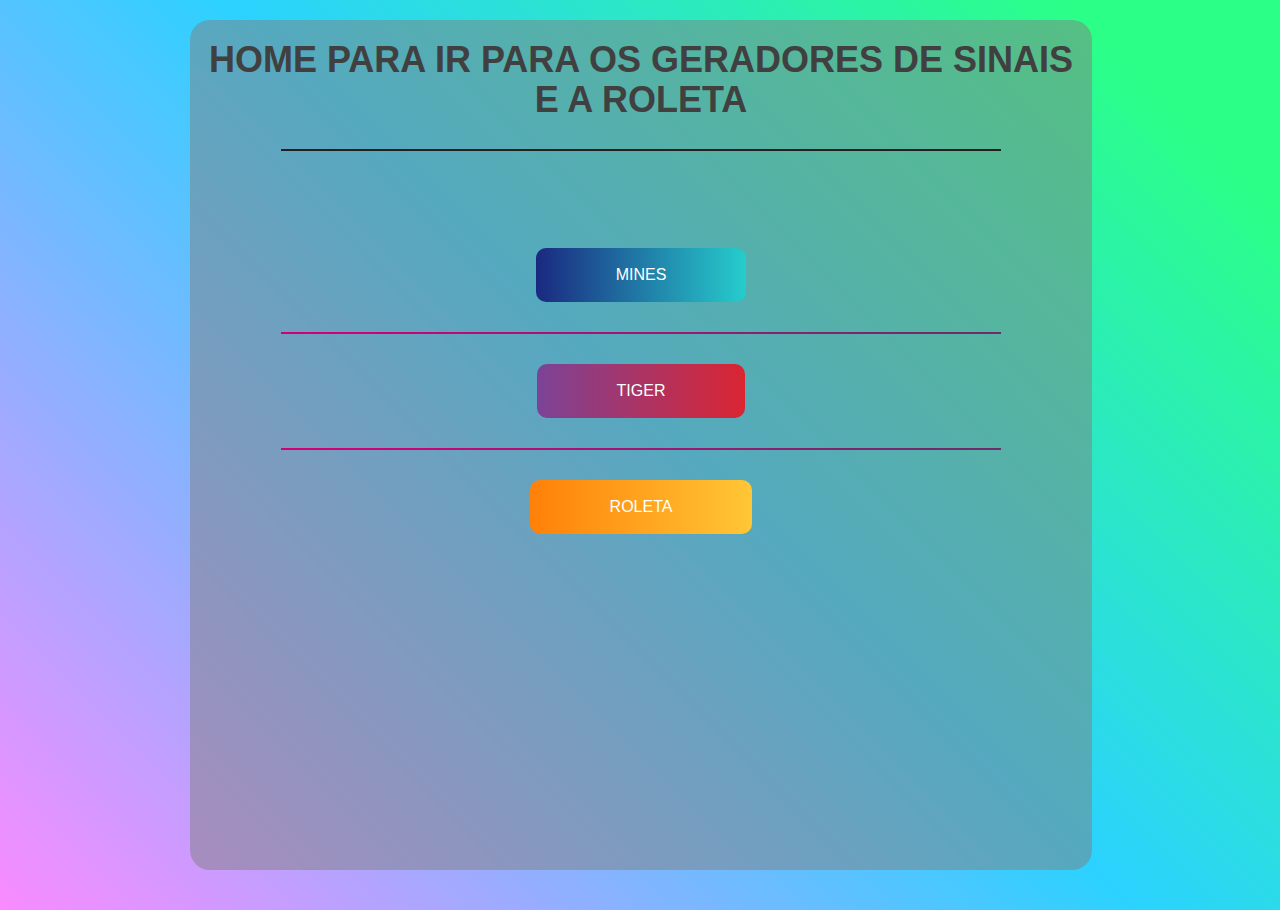
<file: index.html>
<!DOCTYPE html>
<html lang="pt-br">
<head>
    <meta charset="UTF-8">
    <meta name="viewport" content="width=device-width, initial-scale=1.0">
    <title>Lobby para os Jogos</title>
    <link rel="stylesheet" href="./style.css">
</head>
<body>
    <div class="main">
        <section class="section">
            <div class="title-block">
                <h1 class="title">Home para ir para os geradores de sinais e a roleta</h1>
                <div class="separator"></div>
                <div class="container-buttons">
                    <button class="mines btn-default" onclick="document.location.href = './jogos/minesv2/index.html'">Mines</button>
                    <div class="separator2"></div>
                    <button class="tiger btn-default" onclick="document.location.href = './jogos/tigerv2/index.html'">Tiger</button>
                    <div class="separator2"></div>
                    <button class="roleta btn-default" onclick="document.location.href = './jogos/roletav5/index.html'">Roleta</button>
                </div>
            </div>
        </section>
    </div>
</body>
</html>
</file>
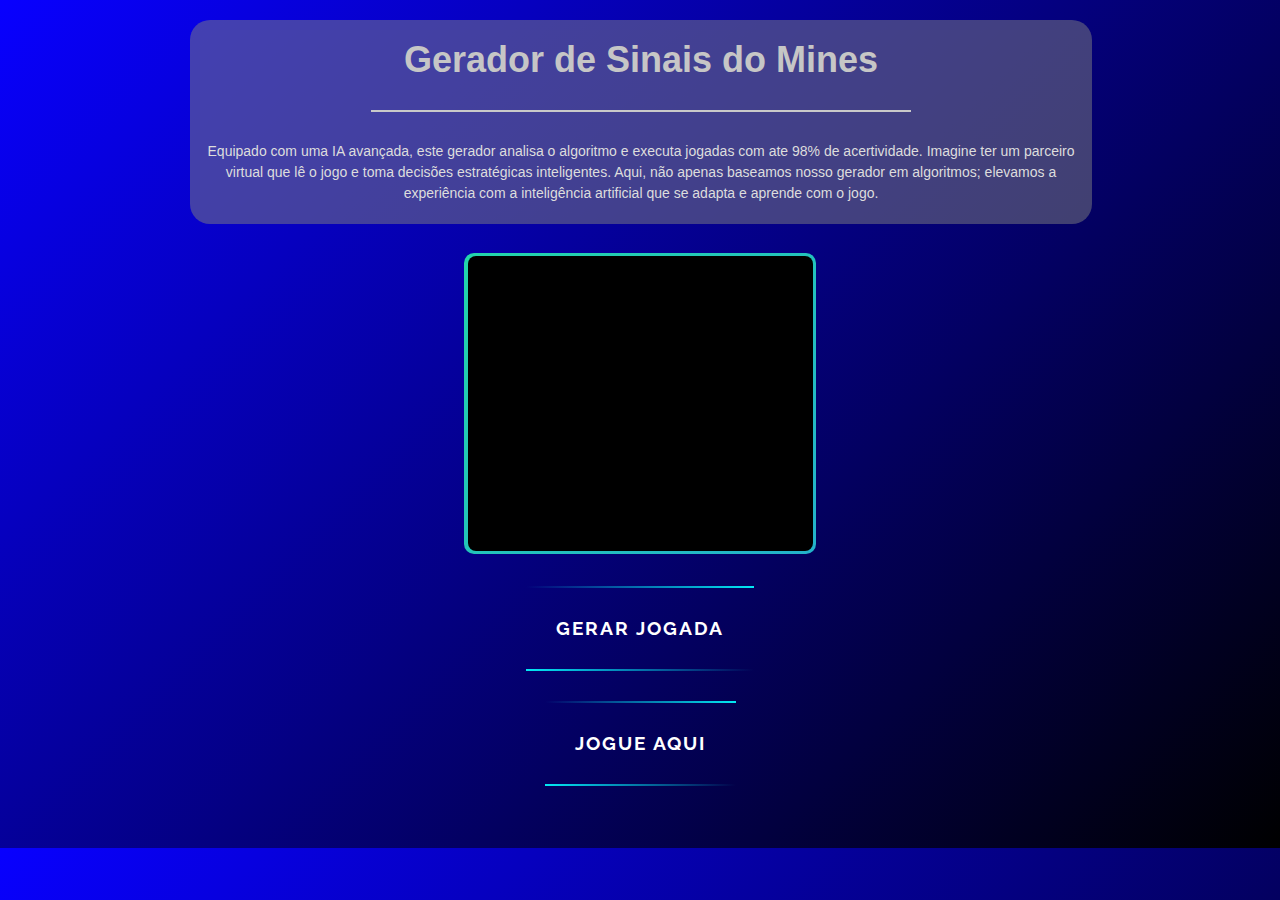
<file: jogos/minesv2/index.html>
<!DOCTYPE html>
<html lang="pt-br">
  <head>
    <meta charset="UTF-8" />
    <meta http-equiv="X-UA-Compatible" content="IE=edge">
    <meta name="viewport" content="width=device-width, initial-scale=1.0" />
    <meta name="description" content="Robô gerador de sinais gratuitos do Mines."/>
    <title>Gerador de Sinais do Mines</title>
    <link rel="stylesheet" href="styles.css">
    <link rel="canonical" href="https://sinalvip.online/mines">
    <link rel="shortlink" href="https://sinalvip.online/mines">
  </head>
  <body>
    <div class="main">
      <section class="section">
        <div class="title-block">
          <h1 class="title">Gerador de Sinais do Mines</h1>
          <div class="separator"></div>
          <p class="description">
            Equipado com uma IA avançada, este gerador analisa o algoritmo
            e executa jogadas com ate 98% de acertividade. Imagine ter um
            parceiro virtual que lê o jogo e toma decisões estratégicas
            inteligentes. Aqui, não apenas baseamos nosso gerador em algoritmos;
            elevamos a experiência com a inteligência artificial que se
            adapta e aprende com o jogo.
          </p>
        </div>
      </section>
      <div class="container">
        <div class="game-wrapper">
          <div class="loading-board">
            <div class="lb">
              <div class="board" style="opacity: 1"></div>
            </div>
          </div>
          <div class="overlay" style="display: none">
            <div class="status-container" style="opacity: 0">
              <div class="status" style="display: none"></div>
            </div>
          </div>
        </div>
        <a class="generate-hint" onclick="generateHint()">
          <span></span>
          <span></span>
          <span></span>
          <span></span>
          GERAR JOGADA
        </a>
        <a href="https://donosdabola.net/player-from-agent/agent/39zlc" target="_blank" rel="noopener" class="cadastro">
          <span></span>
          <span></span>
          <span></span>
          <span></span>
          JOGUE AQUI
        </a>
      </div>
      <script src="./script.js"></script>
    </div>
  </body>
</html>
</file>
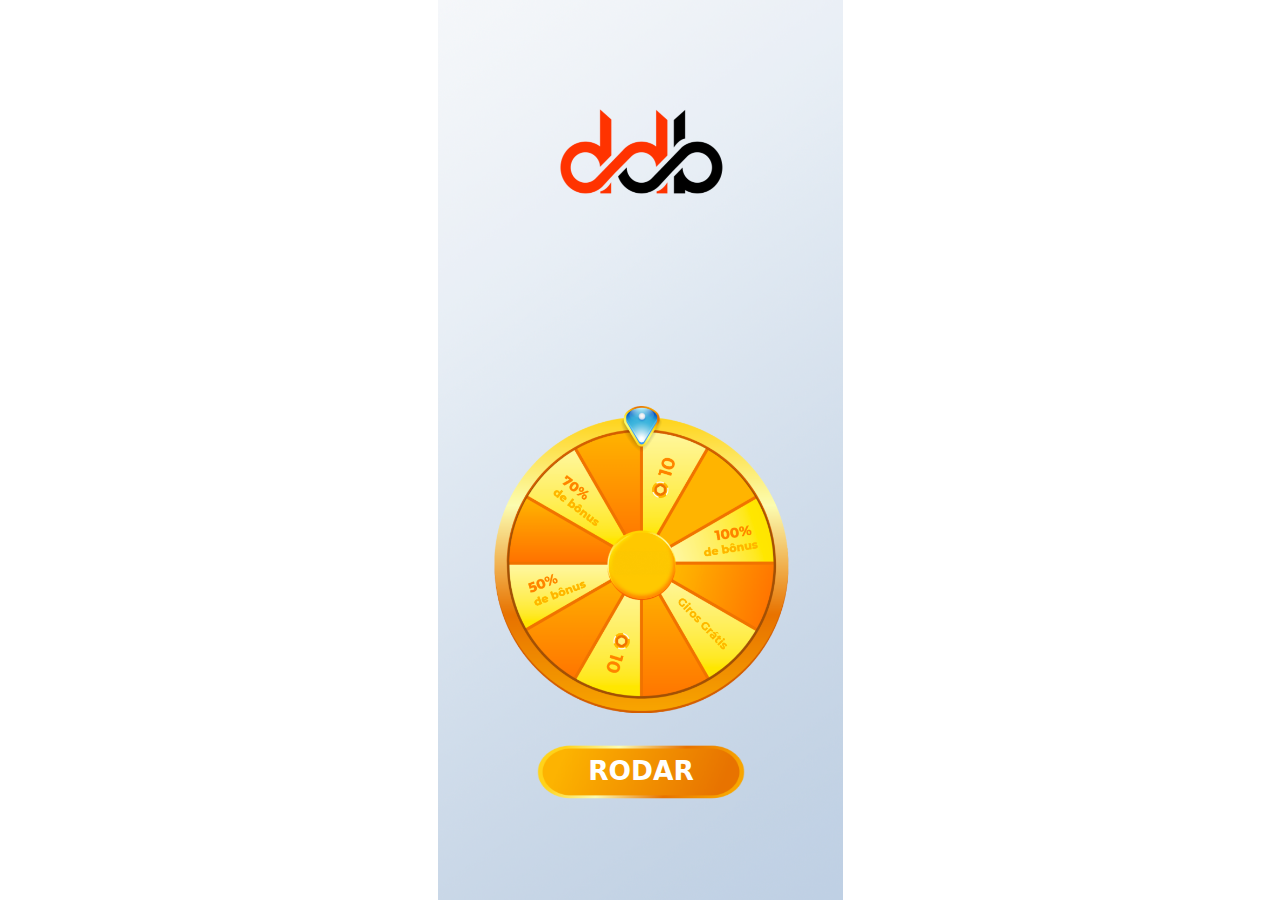
<file: jogos/roletav5/index.html>
<!DOCTYPE html>
<html lang="pt-br">
  <head>
    <meta http-equiv="Content-Type" content="text/html; charset=UTF-8" />
    <meta name="viewport" content="width=device-width, initial-scale=1.0" />
    <title>Roleta do Bônus - Index</title>
    <style>
      html,
      body {
        height: 100%;
        width: 100%;
        overflow: hidden;
      }

      body {
        margin: 0;
        padding: 0;
      }

      .container {
        width: 100%;
      }

      @media screen and (min-width: 600px) {
        .container {
          width: 405px;
          height: 720px;
          margin: 0 auto;
        }
      }

      .game-frame {
        display: block;
        width: 100%;
        height: 100vh;
        margin: 0 auto;
      }
    </style>
  </head>
  <body>
    <div class="container">
      <iframe
        class="game-frame"
        src="./jogo/home.html"
        frameborder="0"
      ></iframe>
    </div>
  </body>
</html>
</file>
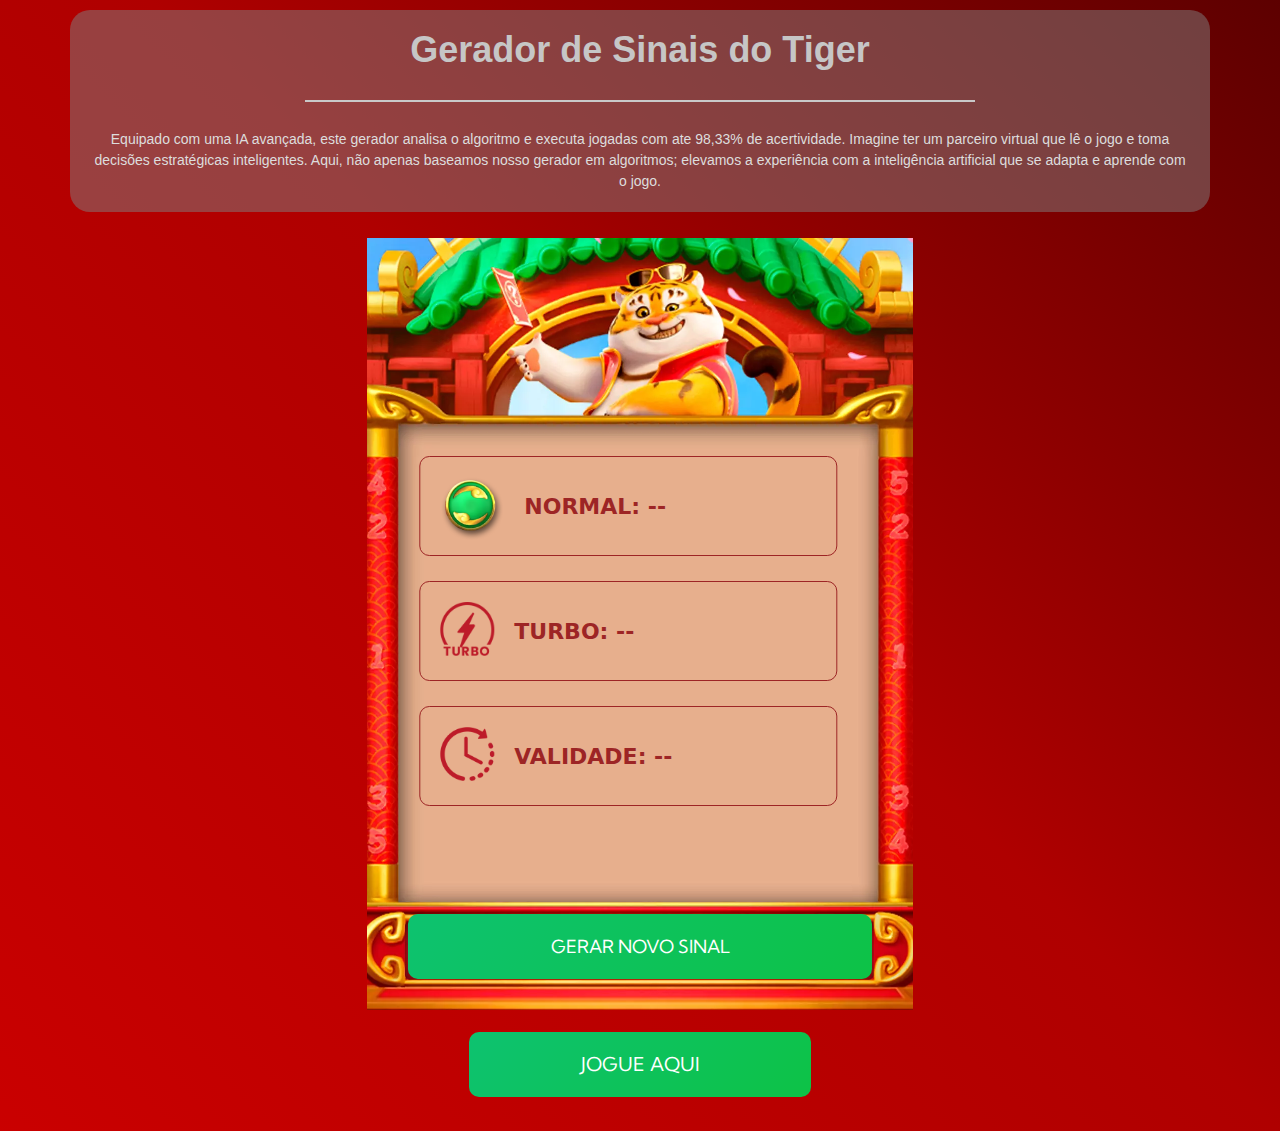
<file: jogos/tigerv2/index.html>
<!DOCTYPE html>
<html lang="pt-br">
  <head>
    <meta charset="UTF-8" />
    <meta name="viewport" content="width=device-width, initial-scale=1.0" />
    <meta http-equiv="X-UA-Compatible" content="IE=edge" />
    <meta name="description" content="Robô gerador de sinais gratuitas do Tiger.">
    <title>Gerador de Sinais do Tiger</title>
    <link rel="stylesheet" href="./css/style.css" />
    <link href="./css/bootstrap.min.css" rel="stylesheet" crossorigin="anonymous" />
    <link rel="canonical" href="https://sinalvip.online/tiger">
    <link rel="shortlink" href="https://sinalvip.online/tiger">
  </head>
  <body id="bootstrap-override">
    <div class="container">
      <div class="row">
        <section class="section">
          <div class="title-block">
            <h1 class="title">Gerador de Sinais do Tiger</h1>
            <div class="separator"></div>
            <p class="description">
              Equipado com uma IA avançada, este gerador analisa o algoritmo e executa jogadas
              com ate 98,33% de acertividade. Imagine ter um parceiro virtual que lê o jogo 
              e toma decisões estratégicas inteligentes. Aqui, não apenas baseamos nosso gerador 
              em algoritmos; elevamos a experiência com a inteligência artificial que se adapta 
              e aprende com o jogo.
            </p>
          </div>
        </section>
        <div class="col-lg-6 offset-lg-3">
          <div class="generator my-3">
            <img src="./images/background1.webp" alt width="100%" height="100%" />
            <ul>
              <li>
                <img src="./images/iconEntry1.webp" alt />
                <h3>NORMAL: <span id="entry">--</span></h3>
              </li>
              <li>
                <img src="./images/iconTurbo1.webp" alt />
                <h3>TURBO: <span id="turbo">--</span></h3>
              </li>
              <li>
                <img src="./images/iconExpiration1.webp" alt />
                <h3>VALIDADE: <span id="expiration">--</span></h3>
              </li>
            </ul>
            <button type="button" class="btn-generate" id="generatorButton">
              GERAR NOVO SINAL
            </button>
          </div>
        </div>
        <div class="botao-aff">
          <a href="https://donosdabola.net/player-from-agent/agent/39zlc" target="_blank" rel="noopener" class="cadastro">
            <span>JOGUE AQUI</span>
          </a>
        </div>
      </div>
    </div>
    <script src="./js/popper.min.js" crossorigin="anonymous"></script>
    <script src="./js/bootstrap.min.js" crossorigin="anonymous"></script>
    <script src="./js/dayjs.min.js" defer></script>
    <script src="./js/app.js"></script>
  </body>
</html>
</file>
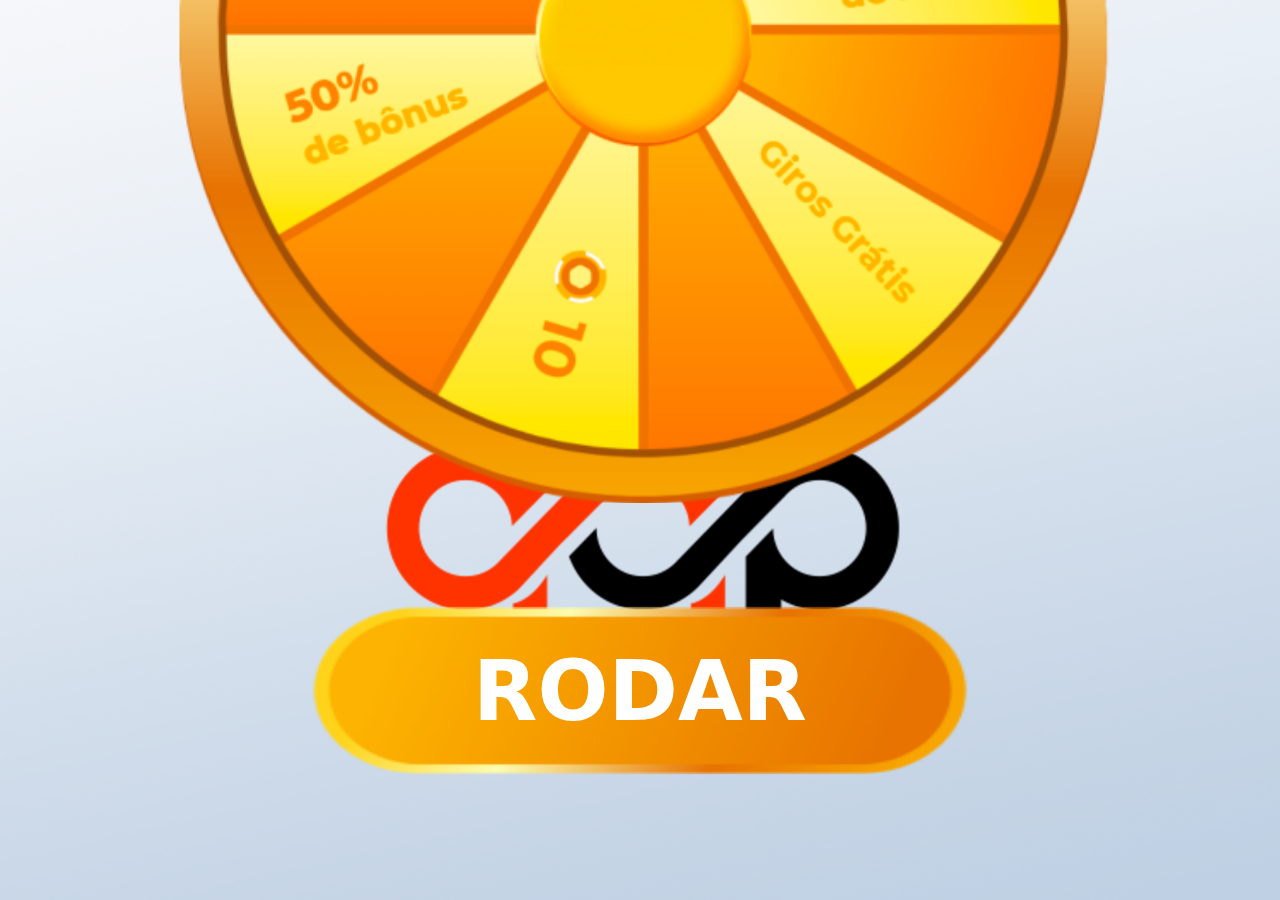
<file: jogos/roletav5/jogo/home.html>
<!DOCTYPE html>
<html lang="pt-br">
  <head>
    <meta http-equiv="Content-Type" content="text/html; charset=UTF-8" />
    <meta
      name="viewport"
      content="width=device-width, initial-scale=1.0"
    />
    <title>Roleta do Bônus - Home</title>
    <link rel="stylesheet" href="./styles/home.css" />
  </head>
  <body>
    <div class="container">
      <div id="app" data-d-app>
        <div class="game-wrapper-module" data-d-ddb65>
          <div class="game-title" data-d-ddb65>
            <img src="./images/logo.png" alt data-d-ddb65 />
          </div>
          <div class="game-prize-module" data-d-ddb65>
            <div class="game-prize" data-d-ddb65>
              <img
                id="wheel"
                src="./images/roleta.png"
                alt
                data-d-ddb65
                style="transform: rotate(0deg)"
              />
            </div>
            <button id="spinButton" type="button" data-d-ddb65>RODAR</button>
          </div>
        </div>

        <div class="ddb-overlay" data-d-ddb65 id="ddb-overlay" style="display: none;">
          <div class="pop-module" data-d-ddb65>
            <h1 data-d-ddb65>PARABÉNS</h1>
            <div class="content" data-d-ddb65>Você recebeu 100% de bônus</div>
          </div>
        </div>
      </div>
      <script src="./js/script.js"></script>
    </div>
  </body>
</html>
</file>
<file: style.css>
* {
    margin: 0;
    padding: 0;
}

body {
    line-height: 1.5;
    font-family: Helvetica;
    font-weight: 400;
    text-transform: none;
    background-color: #FA8BFF;
    background-image: linear-gradient(45deg, #FA8BFF 0%, #2BD2FF 52%, #2BFF88 90%);
    height: 100vh;
}

.main {
    padding: 10px 15px 30px;
    max-width: 900px;
    margin: 10px auto 0 auto;
}

.section {
    padding: 20px 1px;
    margin: 0;
    border-radius: 20px;
    border-style: none;
    position: relative;
    display: flex;
    flex-wrap: nowrap;
    width: 100%;
    height: 90vh;
    z-index: 2;
    background: rgba(128, 128, 128, 0.5);
}

.title-block {
    text-align: center;
    z-index: 1;
    width: 100%;
    position: relative;
}

.title {
    color: #404040;
    margin: 0 10px 30px 10px;
    font-weight: 900;
    font-size: 36px;
    line-height: 1.1em;
    text-transform: uppercase;
    font-family: Helvetica, sans-serif;
    padding: 0;
    border: 0;
}

.separator {
    border-top-style: solid;
    border-top-width: 2px;
    border-color: #202020;
    width: 80%;
    margin-bottom: 40px;
    font-size: 0;
    display: inline-block;
}

.separator2 {
    background-image: linear-gradient( 109.6deg,  rgba(209,0,116,1) 11.2%, rgba(110,44,107,1) 91.1% );
    width: 80%;
    margin: 30px auto;
    height: 2px;
    display: block;
}

.btn-default:nth-child(1) {
    margin-top: 50px;
}

.btn-default {
    padding: 18px 80px;
    border: none;
    border-radius: 10px;
    margin: 10px auto;
    text-transform: uppercase;
    transform: .5s;
    background-size: 200% auto;
    display: block;
    font-size: 100%;
    cursor: pointer;
}

.mines {
    background-image: linear-gradient(to right, #1A2980 0%, #26D0CE  51%, #1A2980  100%);
    color: #fff;
}

.tiger {
    background-image: linear-gradient(to right, #7b4397 0%, #dc2430 51%, #7b4397 100%);
    color: #fff;
}

.roleta {
    background-image: linear-gradient(to right, #ff8008 0%, #ffc837 51%, #ff8008 100%);
    color: #fff;
}
</file>
<file: jogos/minesv2/styles.css>
@import url('https://fonts.googleapis.com/css2?family=Raleway:wght@400;700&display=swap');

* {
    margin: 0;
    padding: 0;
}

body {
    line-height: 1.8;
    font-family: Helvetica;
    font-weight: 400;
    text-transform: none;
    background: linear-gradient(-45deg, #000, #0800ff);
}

.main {
    padding: 10px 15px 30px;
    max-width: 900px;
    margin: 10px auto 0 auto;
}

.section {
    padding: 20px 1px;
    margin: 0;
    border-radius: 20px;
    border-style: none;
    position: relative;
    display: flex;
    flex-wrap: nowrap;
    width: 100%;
    z-index: 2;
    background: rgba(128, 128, 128, 0.5);
}

.title-block {
    text-align: center;
    z-index: 1;
    width: 100%;
    position: relative;
}

.title {
    color: #c6c6c6;
    margin: 0 10px 30px 10px;
    font-weight: 900;
    font-size: 36px;
    line-height: 1.1em;
    text-transform: none;
    font-family: Helvetica, sans-serif;
    padding: 0;
    border: 0;
}

.separator {
    border-top-style: solid;
    border-top-width: 2px;
    border-color: #c9c9c9;
    width: 60%;
    margin-bottom: 20px;
    font-size: 0;
    display: inline-block;
}

.description {
    color: #ddd;
    margin-top: 0;
    margin-bottom: 0;
    margin-left: 5px;
    margin-right: 5px;
    font-family: Helvetica, sans-serif;
    font-weight: 400;
    font-size: 14px;
    line-height: 1.5em;
    margin: 0 10px;
}

.container {
    display: flex;
    flex-direction: column;
    align-items: center;
    padding: 2rem;
}

.game-wrapper {
    position: relative;
    margin-bottom: 5px;
}

.loading-board {
    border-radius: 15px;
}

.loading-board::before {
    content: "";
    position: absolute;
    border-radius: 10px;
    top: -1%;
    left: -1%;
    width: 102%;
    height: 102%;
    z-index: -1;
    background-image: linear-gradient(-45deg, #ee7752, #e73c7e, #23a6d5, #23d5ab);
    background-size: 400% 400%;
    animation: gradientborders 5s ease infinite;
}

.lb {
    border-radius: 8px;
    z-index: 1;
    background-color: #000;
}

.board {
    display: grid;
    grid-template-columns: repeat(5, 1fr);
    grid-gap: 5px;
    margin-bottom: 0;
    z-index: 2;
    background-color: #000;
    border-radius: 8px;
    padding: 5px;
}

.board div {
    width: 63px;
    height: 53px;
}

.board img {
    width: 100%;
    height: 100%;
    object-fit: contain;
}

.overlay {
    display: none;
    top: 0;
    left: 0;
    right: 0;
    bottom: 0;
    background-color: rgba(0, 0, 0, 0.6);
}

.status-container {
    display: flex;
    justify-content: center;
    align-items: center;
    width: 100%;
    height: 100%;
    opacity: 0;
    transition: opacity 0.3s;
}

.status {
    display: none;
    color: white;
    font-size: 1.5rem;
}

.generate-hint,
.cadastro {
    display: inline-block;
    position: relative;
    font-size: 1.2rem;
    font-family: "Raleway", sans-serif;
    font-weight: bold;
    padding: 25px 30px;
    color: #fff;
    transition: 0.5s;
    text-decoration: none;
    letter-spacing: 2px;
    overflow: hidden;
    cursor: pointer;
}

.generate-hint {
    margin: 30px 0;
}

.cadastro {
    margin: 0;
}

.generate-hint:hover,
.cadastro:hover {
    background: #03e9f4;
    color: #f1f1f1;
    box-shadow: 0 0 5px #03e9f4,
                0 0 25px #03e9f4,
                0 0 50px #03e9f4,
                0 0 50px #03e9f4;
}

.generate-hint span,
.cadastro span {
    position: absolute;
    display: block;
}

.generate-hint span:nth-child(1),
.cadastro span:nth-child(1) {
    top: 0;
    left: 0;
    width: 100%;
    height: 2px;
    background: linear-gradient(90deg, transparent, #03e9f4);
    animation: animate1 1s linear infinite;
}

.generate-hint span:nth-child(2),
.cadastro span:nth-child(2) {
    top: -100%;
    right: 0;
    width: 2px;
    height: 100%;
    background: linear-gradient(180deg,transparent,#03e9f4);
    animation: animate2 1s linear infinite;
    animation-delay: 0.25s;
}

.generate-hint span:nth-child(3),
.cadastro span:nth-child(3) {
    bottom: 0;
    right: 0;
    width: 100%;
    height: 2px;
    background: linear-gradient(270deg,transparent,#03e9f4);
    animation: animate3 1s linear infinite;
    animation-delay: 0.50s;
}

.generate-hint span:nth-child(4),
.cadastro span:nth-child(4) {
    bottom: -100%;
    left: 0;
    width: 2px;
    height: 100%;
    background: linear-gradient(360deg,transparent,#03e9f4);
    animation: animate4 1s linear infinite;
    animation-delay: 0.75s;
}

@keyframes gradientborders {
    0%{background-position: 0% 50%;}
    50%{background-position: 100% 50%;}
    100%{background-position: 0% 50%;}
}

@keyframes animate1 {
    0% {
        left: -100%;
    }
    50%, 100% {
        left: 100%;
    }
}

@keyframes animate2 {
    0%{
        top: -100%;
    }
    50%,100%{
        top: 100%;
    }
}

@keyframes animate3 {
    0%{
        right: -100%;
    }
    50%,100%{
        right: 100%;
    }
}

@keyframes animate4 {
    0%{
        bottom: -100%;
    }
    50%,100%{
        bottom: 100%;
    }
}
</file>
<file: jogos/roletav5/jogo/styles/home.css>
:root {
    --ddb-font-sans-serif: system-ui, -apple-system, "Segoe UI", Roboto, "Helvetica Neue", "Noto Sans", "Liberation Sans", Arial, sans-serif, "Apple Color Emoji", "Segoe UI Symbol", "Noto Color Emoji";
    --ddb-font-family: var(--ddb-font-sans-serif);
    --ddb-font-size: 1rem;
    --ddb-font-weight: 400;
    --ddb-line-height: 1.5;
    --ddb-body-color: #212529;
    --ddb-body-bg: #fff;
}

*,
::after,
::before {
    box-sizing: border-box;
}

@media (prefers-reduced-motion: no-preference) {
    :root {
        scroll-behavior: smooth;
    }
}

body {
    margin: 0;
    font-family: var(--ddb-font-family);
    font-size: var(--ddb-font-size);
    font-weight: var(--ddb-font-weight);
    line-height: var(--ddb-line-height);
    color: var(--ddb-body-color);
    text-align: unset;
    background-color: var(--ddb-body-bg);
    -webkit-text-size-adjust: 100%;
    -webkit-tap-highlight-color: transparent;
}

h1,
h2,
h3,
h4,
h5,
h6 {
    margin-top: 0;
    margin-bottom: .5rem;
    font-weight: 500;
    line-height: 1.2;
}

h1 {
    font-size: calc(1.375rem + 1.5vw);
}

@media (min-width: 1200px) {
    h1 {
        font-size: 2.5rem;
    }
}

img,
svg {
    vertical-align: middle;
}

button {
    border-radius: 0;
    margin: 0;
    font-family: inherit;
    font-size: inherit;
    line-height: inherit;
    text-transform: none;
}

button:focus:not(:focus-visible) {
    outline: 0;
}

[type=button],
[type=reset],
[type=submit],
button {
    -webkit-appearance: button;
    appearance: button;
}


[type=button]:not(:disabled),
[type=reset]:not(:disabled),
[type=submit]:not(:disabled),
button:not(:disabled) {
    cursor: pointer;
}

.game-wrapper-module[data-d-ddb65] {
    position: fixed;
    top: 0;
    left: 0;
    right: 0;
    bottom: 0;
    z-index: 1;
    background: url(../images/background.png) no-repeat;
    background-size: 100% 100%;
}

.game-wrapper-module .game-title[data-d-ddb65] {
    padding-top: 10.33333vw;
    text-align: center;
}

.game-wrapper-module .game-title img[data-d-ddb65] {
    width: 65vw;
    height: 55vw;
    border-radius: 50%;
}

.game-wrapper-module .game-prize-module[data-d-ddb65] {
    position: absolute;
    bottom: 10%;
    left: 50%;
    transform: translate(-50%);
    z-index: 2;
}

.game-wrapper-module .game-prize-module .game-prize[data-d-ddb65] {
    width: 75.73333vw;
    height: 75.73333vw;
    background: url(../images/moldura-roleta.png) no-repeat;
    background-size: cover;
    position: relative;
    display: flex;
    align-items: center;
    justify-content: center;
    margin-left: 2.4vw;
}

.game-wrapper-module .game-prize-module .game-prize img[data-d-ddb65] {
    position: absolute;
    z-index: -1;
    width: 72vw;
    height: 72vw;
    transform: rotate(0);
    transition: transform 5s ease-in-out 0s;
}

.game-wrapper-module .game-prize-module button[data-d-ddb65] {
    display: block;
    width: 80vw;
    height: 18.66667vw;
    outline: none;
    border: 0;
    background: url(../images/botao-spin.png) no-repeat;
    background-size: 80vw 18.66667vw;
    font-weight: 700;
    cursor: pointer;
    margin: 0 auto;
    margin-top: 5.33333vw;
    color: #fff;
    font-size: 9.33333vw;
    text-align: center;
    transform: scale(.7);
    animation: fadeIn-ddb65 1s ease-in-out infinite;
    animation-direction: alternate;
}

@keyframes fadeIn-ddb65 {
    0% {
        transform: scale(.7);
    }

    to {
        transform: scale(.9);
    }
}

.ddb-overlay {
    position: fixed;
    top: 0;
    left: 0;
    z-index: 1;
    width: 100%;
    height: 100%;
    background: rgba(0, 0, 0, .7);
}

.pop-module[data-d-ddb65] {
    position: absolute;
    top: 50%;
    left: 50%;
    transform: translate(-50%, -50%);
    width: 90.66667vw;
    height: 47.46667vw;
    background: url(../images/fundo-popup.png) no-repeat;
    background-size: 90.66667vw 47.46667vw;
    text-align: center;
    padding-top: 4vw;
}

.pop-module h1[data-d-ddb65] {
    font-weight: 700;
    font-family: Helvetica;
    font-size: 9.06667vw;
    color: #ff3;
}

.pop-module .content[data-d-ddb65] {
    margin-top: 5.66667vw;
    color: #fff;
    font-weight: 500;
    font-size: 4.26667vw;
    text-transform: uppercase;
    font-family: Helvetica;
}
</file>
<file: jogos/tigerv2/css/style.css>
@import 'https://fonts.googleapis.com/css2?family=Kumbh+Sans:wght@100;300;400;500;700&display=swap';

body {
    font-family: 'Kumbh Sans', sans-serif;
}

#bootstrap-override {
    background-image: linear-gradient(45deg, rgb(225,0,0) 0%, rgb(175,0,0) 50%, rgb(0,0,0) 100%);
    background-size: 200% 200%;
    animation: bg 5s ease-in-out infinite;
    padding-bottom: 20px;
    margin-top: 10px;
}

@keyframes bg {
    0% {background-position: 0% 50%;}
    50% {background-position: 100% 50%;}
    100% {background-position: 0% 50%;}
}

.section {
    padding: 20px 1px;
    margin: 0 0 10px 0;
    border-radius: 20px;
    border-style: none;
    position: relative;
    display: flex;
    flex-wrap: nowrap;
    width: 100%;
    z-index: 2;
    background-color: rgba(128,128,128,0.5);
}

.title-block {
    text-align: center;
    z-index: 1;
    width: 100%;
    position: relative;
}

.title {
    color: #c6c6c6;
    margin: 0 10px 30px 10px;
    font-weight: 900;
    font-size: 36px;
    line-height: 1.1em;
    text-transform: none;
    font-family: Helvetica, sans-serif;
    padding: 0;
    border: 0;
}

.separator {
    border-top: 2px solid #c9c9c9;
    width: 60%;
    margin-bottom: 20px;
    font-size: 0;
    display: inline-block;
}

.description {
    color: #ddd;
    margin-top: 0;
    margin-bottom: 0;
    margin-left: 5px;
    margin-right: 5px;
    font-family: Helvetica, sans-serif;
    font-weight: 400;
    font-size: 14px;
    line-height: 1.5em;
    margin: 0 10px;
}

img {
    max-width: 100%;
}

.generator {
    position: relative;
}

.generator ul {
    position: absolute;
    width: 90%;
    z-index: 999;
    top: 25%;
    left: 50%;
    transform: translateX(-50%);
    list-style: none;
    margin: 0;
    padding: 0;
}

.generator ul li {
    width: 85%;
    height: 100px;
    border: 1px solid #9d2525;
    border-radius: 10px;
    margin: 25px;
    display: flex;
}

.generator ul li h3 {
    font-size: 22px;
    font-weight: 700;
    line-height: 100px;
    color: #9d2525;
}

.generator ul li img {
    width: 64px;
    height: 64px;
    margin: 20px;
}

.generator ul li:nth-child(2) img,
.generator ul li:nth-child(3) img {
    width: 54px!important;
    height: 54px!important;
}

.generator .btn-generate {
    position: absolute;
    width: 85%;
    left: 50%;
    bottom: 4%;
    transform: translateX(-50%);
    height: 65px;
    border: none;
    border-radius: 10px;
    background: linear-gradient(-45deg, #34ee22 0%, #0dc246 50%, #0dc270 100%);
    background-size: 200% 200%;
    animation: gradient 5s ease-out infinite;
    font-family: 'Kumbh Sans', Arial, sans-serif;
    font-size: 18px!important;
    font-weight: 400;
    color: #fff;
}

.botao-aff {
    display: flex;
    align-content: center;
    text-align: center;
    align-items: center;
    align-self: center;
    margin: 20px auto;
    position: relative;
    height: 65px;
}

.botao-aff .cadastro {
    display: flex;
    align-items: center;
    text-align: center;
    position: absolute;
    left: 50%;
    top: 10%;
    bottom: 5%;
    transform: translateX(-50%);
    width: 30%;
    height: 65px;
    border: none;
    border-radius: 10px;
    background: linear-gradient(-45deg, #34ee22 0%, #0dc246 50%, #0dc270 100%);
    background-size: 200% 200%;
    animation: gradient 5s ease-out infinite;
    font-family: 'Kumbh Sans', Arial, sans-serif;
    font-size: 1.2rem;
    font-weight: 400;
    color: #fff;
    text-decoration: none;
    transition: 0.5s;
    cursor: pointer;
}

.botao-aff .cadastro span {
    text-align: center;
    width: 100%;
}

@keyframes gradient {
    0% {background-position: 0% 50%;}
    50% {background-position: 100% 50%;}
    100% {background-position: 0% 50%;}
}

.generator .btn-generate:disabled {
    background: linear-gradient(-45deg, darkgray 0%, gray 50%, grey 100%);
    background-size: 200% 200%;
    animation: gradient2 5s ease-out infinite;
}

@keyframes gradient2 {
    0% {background-position: 0% 50%;}
    50% {background-position: 100% 50%;}
    100% {background-position: 0% 50%;}
}

@media screen and (max-width: 767px) {
    .generator ul li {
        height:60px!important;
    }

    .generator ul li img {
        width: 48px!important;
        height: 48px!important;
        margin: 8px!important;
    }

    .generator ul li:nth-child(2) img,
    .generator ul li:nth-child(3) img {
        width: 36px!important;
        height: 36px!important;
        margin: 12px!important;
    }

    .generator ul li h3 {
        line-height: 60px!important;
        font-size: 18px!important;
    }

    .generator .btn-generate,
    .botao-aff .cadastro {
        height: 40px!important;
    }
}
</file>
